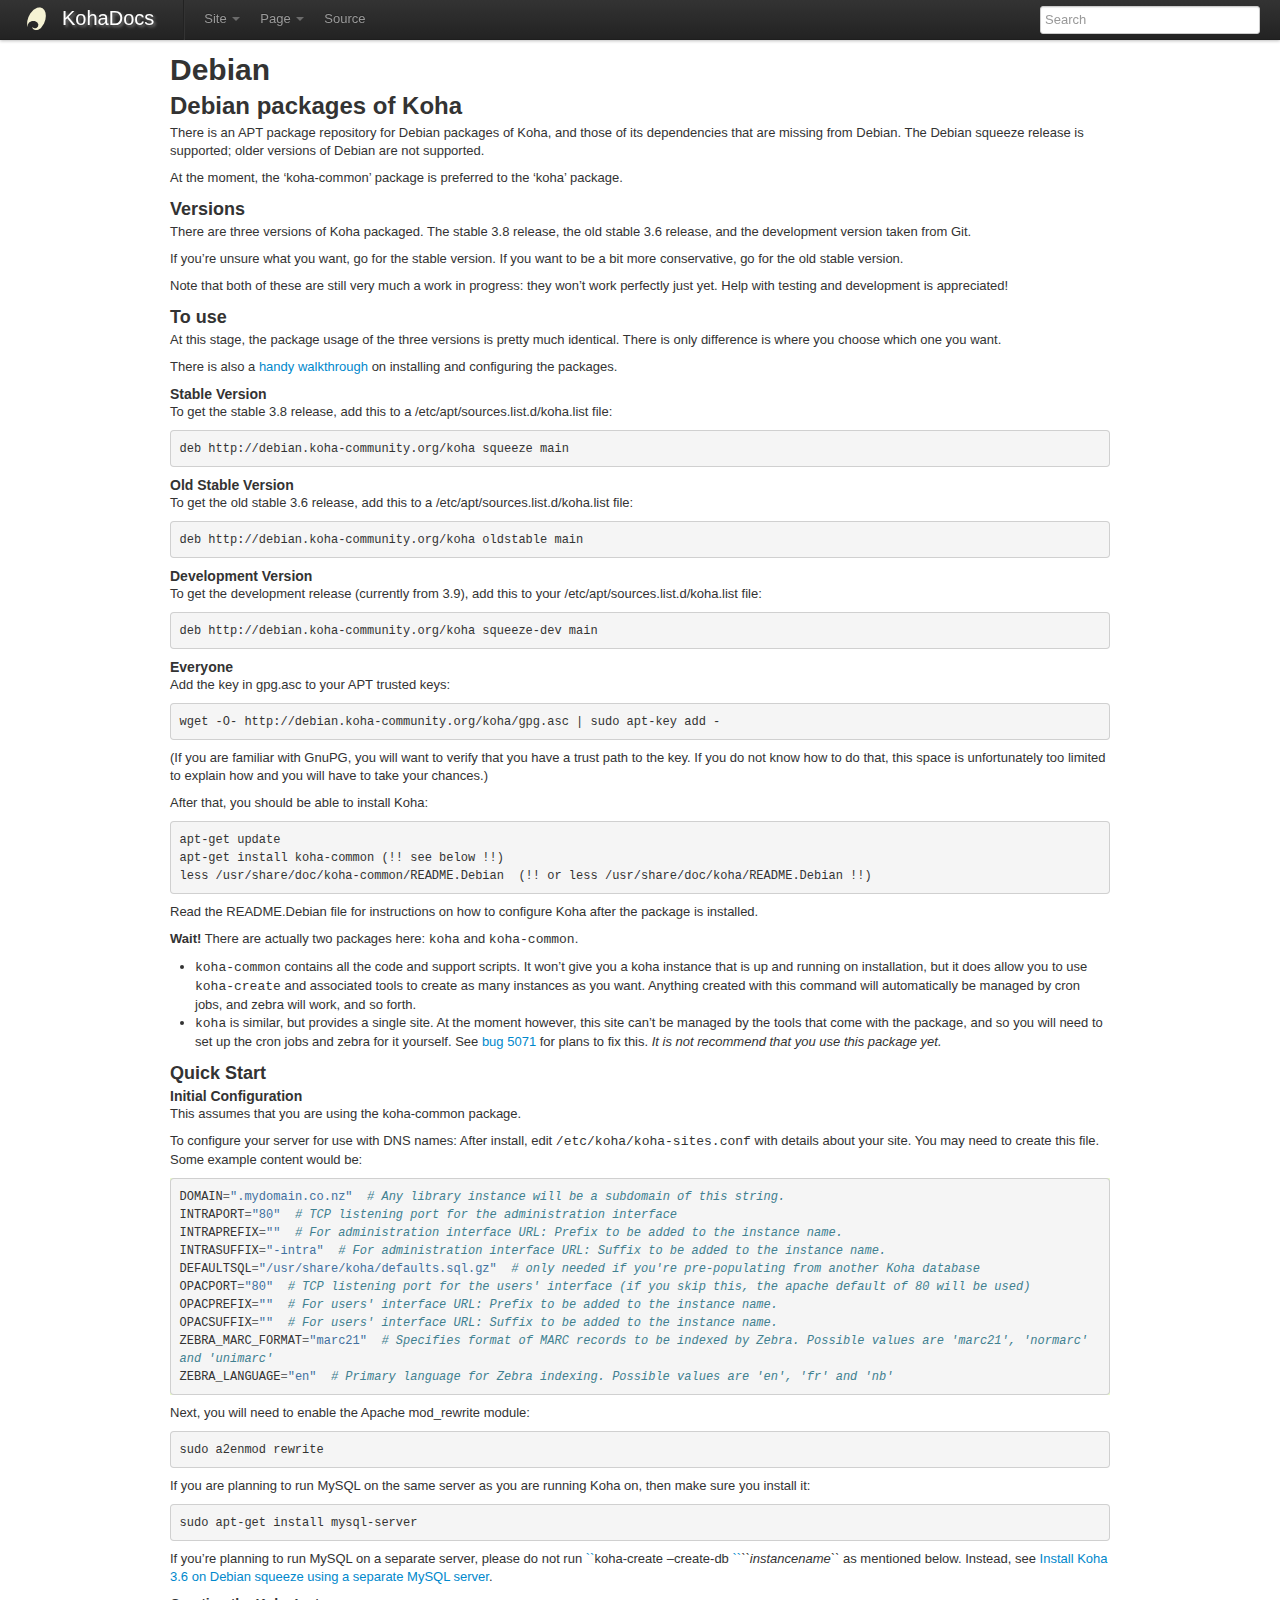
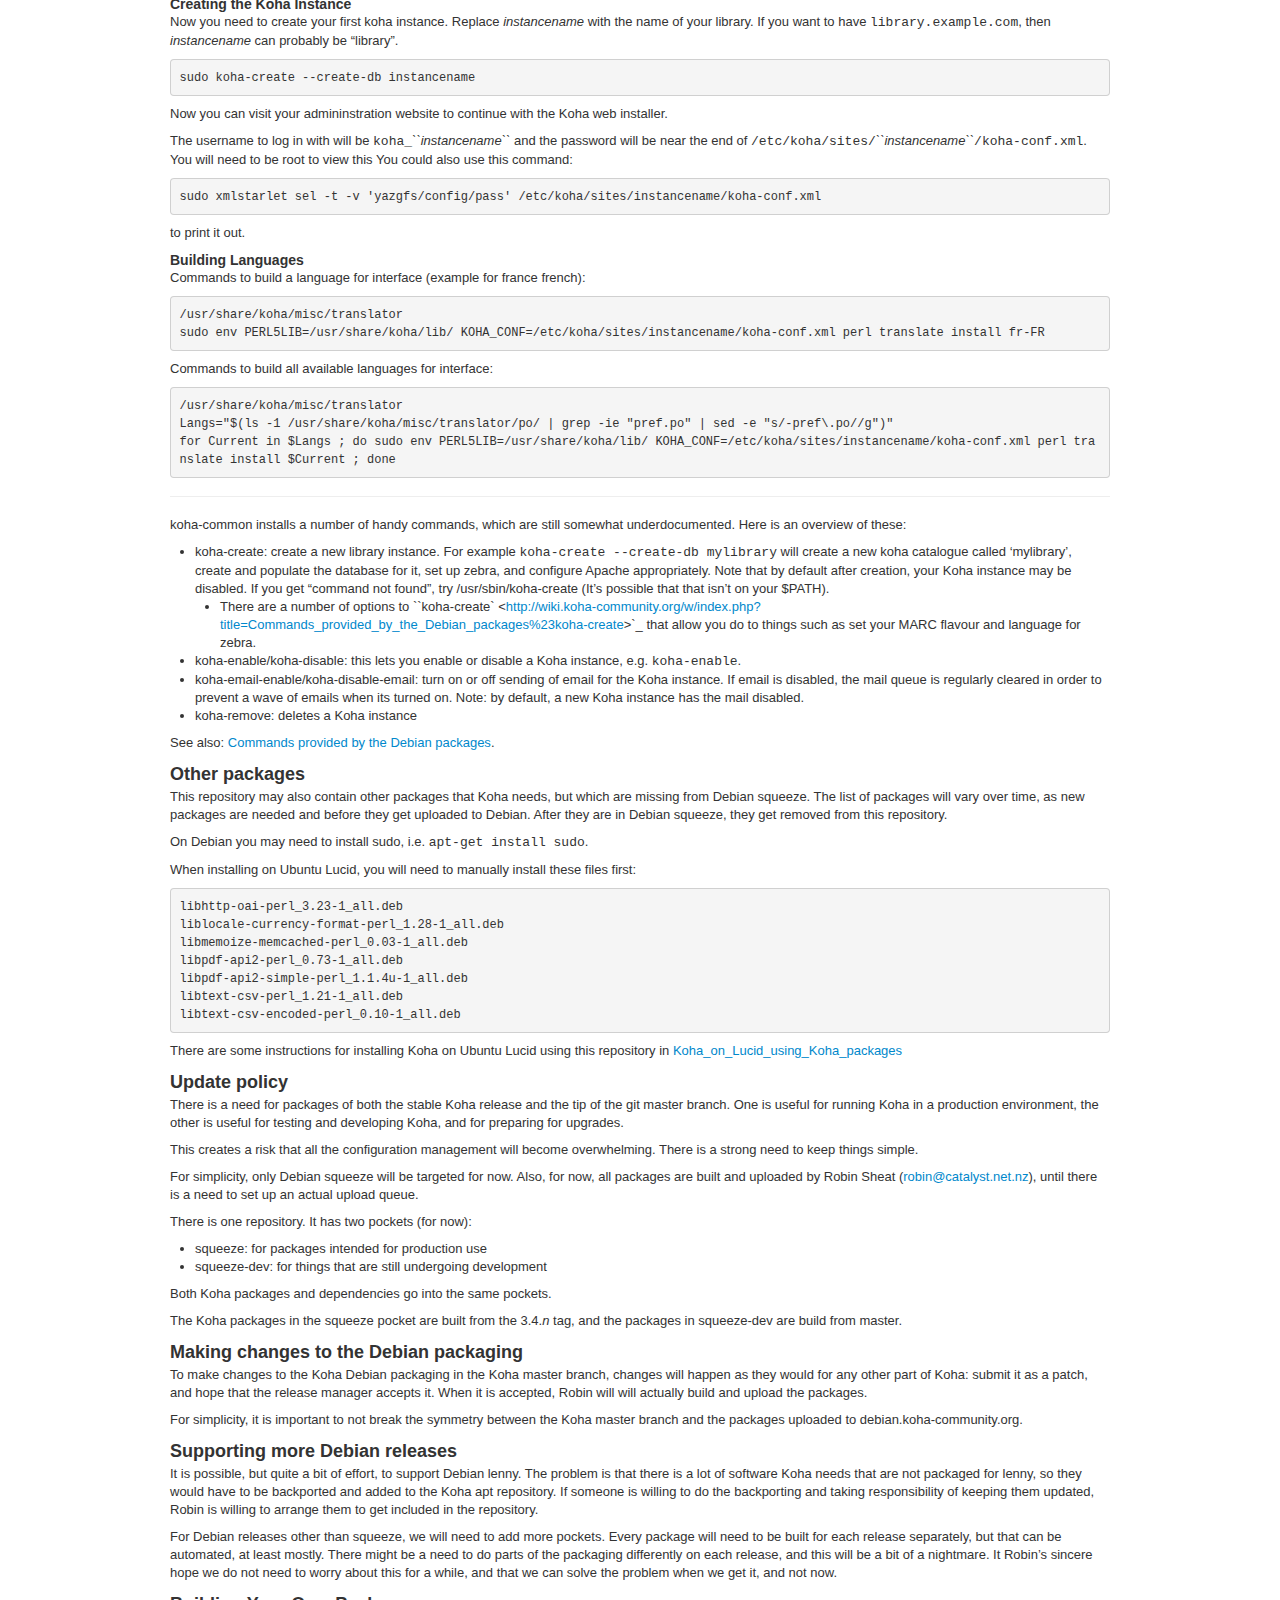
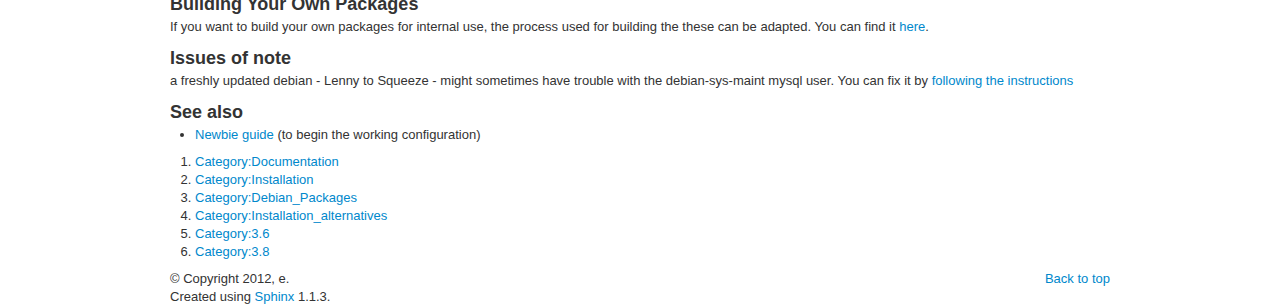
<file: d.html>
<!DOCTYPE html PUBLIC "-//W3C//DTD XHTML 1.0 Transitional//EN"
  "http://www.w3.org/TR/xhtml1/DTD/xhtml1-transitional.dtd">


<html xmlns="http://www.w3.org/1999/xhtml">
  <head>
    <meta http-equiv="Content-Type" content="text/html; charset=utf-8" />
    
    <title>Debian &mdash; KohaDocs 1 documentation</title>
    
    <link rel="stylesheet" href="_static/basic.css" type="text/css" />
    <link rel="stylesheet" href="_static/pygments.css" type="text/css" />
    <link rel="stylesheet" href="_static/bootstrap.css" type="text/css" />
    <link rel="stylesheet" href="_static/bootstrap-sphinx.css" type="text/css" />
    
    <script type="text/javascript">
      var DOCUMENTATION_OPTIONS = {
        URL_ROOT:    '',
        VERSION:     '1',
        COLLAPSE_INDEX: false,
        FILE_SUFFIX: '.html',
        HAS_SOURCE:  true
      };
    </script>
    <script type="text/javascript" src="_static/jquery.js"></script>
    <script type="text/javascript" src="_static/underscore.js"></script>
    <script type="text/javascript" src="_static/doctools.js"></script>
    <script type="text/javascript" src="_static/bootstrap.js"></script>
    <link rel="top" title="KohaDocs 1 documentation" href="index.html" />
<script type="text/javascript">
(function () {
  /**
   * Patch TOC list.
   *
   * Will mutate the underlying span to have a correct ul for nav.
   *
   * @param $span: Span containing nested UL's to mutate.
   * @param minLevel: Starting level for nested lists. (1: global, 2: local).
   */
  var patchToc = function ($ul, minLevel) {
    var findA;

    // Find all a "internal" tags, traversing recursively.
    findA = function ($elem, level) {
      var level = level || 0,
        $items = $elem.find("> li > a.internal, > ul, > li > ul");

      // Iterate everything in order.
      $items.each(function (index, item) {
        var $item = $(item),
          tag = item.tagName.toLowerCase(),
          pad = 15 + ((level - minLevel) * 10);

        if (tag === 'a' && level >= minLevel) {
          // Add to existing padding.
          $item.css('padding-left', pad + "px");
          console.log(level, $item, 'padding-left', pad + "px");
        } else if (tag === 'ul') {
          // Recurse.
          findA($item, level + 1);
        }
      });
    };

    console.log("HERE");
    findA($ul);
  };

  $(document).ready(function () {
    // Add styling, structure to TOC's.
    $(".dropdown-menu").each(function () {
      $(this).find("ul").each(function (index, item){
        var $item = $(item);
        $item.addClass('unstyled');
      });
      $(this).find("li").each(function () {
        $(this).parent().append(this);
      });
    });

    // Patch in level.
    patchToc($("ul.globaltoc"), 2);
    patchToc($("ul.localtoc"), 2);

    // Enable dropdown.
    $('.dropdown-toggle').dropdown();
  });
}());
</script>

  </head>
  <body>
  <div id="navbar" class="navbar navbar-fixed-top">
    <div class="navbar-inner">
      <div class="container-fluid">
        <a class="brand" href="index.html">KohaDocs</a>
        <span class="navbar-text pull-left"><b></b></span>
          <ul class="nav">
            <li class="divider-vertical"></li>
            
              <li class="dropdown">
  <a href="index.html" class="dropdown-toggle" data-toggle="dropdown">Site <b class="caret"></b></a>
  <ul class="dropdown-menu globaltoc"><ul class="simple">
</ul>
</ul>
</li>
              <li class="dropdown">
  <a href="#" class="dropdown-toggle" data-toggle="dropdown">Page <b class="caret"></b></a>
  <ul class="dropdown-menu localtoc"><ul>
<li><a class="reference internal" href="#">Debian</a><ul>
<li><a class="reference internal" href="#debian-packages-of-koha">Debian packages of Koha</a><ul>
<li><a class="reference internal" href="#versions">Versions</a></li>
<li><a class="reference internal" href="#to-use">To use</a><ul>
<li><a class="reference internal" href="#stable-version">Stable Version</a></li>
<li><a class="reference internal" href="#old-stable-version">Old Stable Version</a></li>
<li><a class="reference internal" href="#development-version">Development Version</a></li>
<li><a class="reference internal" href="#everyone">Everyone</a></li>
</ul>
</li>
<li><a class="reference internal" href="#quick-start">Quick Start</a><ul>
<li><a class="reference internal" href="#initial-configuration">Initial Configuration</a></li>
<li><a class="reference internal" href="#creating-the-koha-instance">Creating the Koha Instance</a></li>
<li><a class="reference internal" href="#building-languages">Building Languages</a></li>
</ul>
</li>
<li><a class="reference internal" href="#other-packages">Other packages</a></li>
<li><a class="reference internal" href="#update-policy">Update policy</a></li>
<li><a class="reference internal" href="#making-changes-to-the-debian-packaging">Making changes to the Debian packaging</a></li>
<li><a class="reference internal" href="#supporting-more-debian-releases">Supporting more Debian releases</a></li>
<li><a class="reference internal" href="#building-your-own-packages">Building Your Own Packages</a></li>
<li><a class="reference internal" href="#issues-of-note">Issues of note</a></li>
<li><a class="reference internal" href="#see-also">See also</a></li>
</ul>
</li>
</ul>
</li>
</ul>
</ul>
  <!--<span class="localtoc"><ul>
<li><a class="reference internal" href="#">Debian</a><ul>
<li><a class="reference internal" href="#debian-packages-of-koha">Debian packages of Koha</a><ul>
<li><a class="reference internal" href="#versions">Versions</a></li>
<li><a class="reference internal" href="#to-use">To use</a><ul>
<li><a class="reference internal" href="#stable-version">Stable Version</a></li>
<li><a class="reference internal" href="#old-stable-version">Old Stable Version</a></li>
<li><a class="reference internal" href="#development-version">Development Version</a></li>
<li><a class="reference internal" href="#everyone">Everyone</a></li>
</ul>
</li>
<li><a class="reference internal" href="#quick-start">Quick Start</a><ul>
<li><a class="reference internal" href="#initial-configuration">Initial Configuration</a></li>
<li><a class="reference internal" href="#creating-the-koha-instance">Creating the Koha Instance</a></li>
<li><a class="reference internal" href="#building-languages">Building Languages</a></li>
</ul>
</li>
<li><a class="reference internal" href="#other-packages">Other packages</a></li>
<li><a class="reference internal" href="#update-policy">Update policy</a></li>
<li><a class="reference internal" href="#making-changes-to-the-debian-packaging">Making changes to the Debian packaging</a></li>
<li><a class="reference internal" href="#supporting-more-debian-releases">Supporting more Debian releases</a></li>
<li><a class="reference internal" href="#building-your-own-packages">Building Your Own Packages</a></li>
<li><a class="reference internal" href="#issues-of-note">Issues of note</a></li>
<li><a class="reference internal" href="#see-also">See also</a></li>
</ul>
</li>
</ul>
</li>
</ul>
</span>-->
</li>
            
            
              
            
            
              
  <li><a href="_sources/d.txt"
         rel="nofollow">Source</a></li>
            
          </ul>
          
            
<form class="navbar-search pull-right" style="margin-bottom:-3px;" action="search.html" method="get">
  <input type="text" name="q" placeholder="Search" />
  <input type="hidden" name="check_keywords" value="yes" />
  <input type="hidden" name="area" value="default" />
</form>
          
          </ul>
        </div>
      </div>
    </div>
  </div>

<div class="container">
   
  <div class="section" id="debian">
<h1>Debian<a class="headerlink" href="#debian" title="Permalink to this headline">¶</a></h1>
<div class="section" id="debian-packages-of-koha">
<h2>Debian packages of Koha<a class="headerlink" href="#debian-packages-of-koha" title="Permalink to this headline">¶</a></h2>
<p>There is an APT package repository for Debian packages of Koha, and
those of its dependencies that are missing from Debian. The Debian
squeeze release is supported; older versions of Debian are not
supported.</p>
<p>At the moment, the &#8216;koha-common&#8217; package is preferred to the &#8216;koha&#8217;
package.</p>
<div class="section" id="versions">
<h3>Versions<a class="headerlink" href="#versions" title="Permalink to this headline">¶</a></h3>
<p>There are three versions of Koha packaged. The stable 3.8 release, the
old stable 3.6 release, and the development version taken from Git.</p>
<p>If you&#8217;re unsure what you want, go for the stable version. If you want
to be a bit more conservative, go for the old stable version.</p>
<p>Note that both of these are still very much a work in progress: they
won&#8217;t work perfectly just yet. Help with testing and development is
appreciated!</p>
</div>
<div class="section" id="to-use">
<h3>To use<a class="headerlink" href="#to-use" title="Permalink to this headline">¶</a></h3>
<p>At this stage, the package usage of the three versions is pretty much
identical. There is only difference is where you choose which one you
want.</p>
<p>There is also a <a class="reference external" href="http://wiki.koha-community.org/w/index.php?title=Setting_Up_Koha_in_Virtual_Environment_%2B_Using_That_as_a_Development_Environment%23Step:_Install_Koha">handy
walkthrough</a>
on installing and configuring the packages.</p>
<div class="section" id="stable-version">
<h4>Stable Version<a class="headerlink" href="#stable-version" title="Permalink to this headline">¶</a></h4>
<p>To get the stable 3.8 release, add this to a
/etc/apt/sources.list.d/koha.list file:</p>
<div class="highlight-python"><pre>deb http://debian.koha-community.org/koha squeeze main</pre>
</div>
</div>
<div class="section" id="old-stable-version">
<h4>Old Stable Version<a class="headerlink" href="#old-stable-version" title="Permalink to this headline">¶</a></h4>
<p>To get the old stable 3.6 release, add this to a
/etc/apt/sources.list.d/koha.list file:</p>
<div class="highlight-python"><pre>deb http://debian.koha-community.org/koha oldstable main</pre>
</div>
</div>
<div class="section" id="development-version">
<h4>Development Version<a class="headerlink" href="#development-version" title="Permalink to this headline">¶</a></h4>
<p>To get the development release (currently from 3.9), add this to your
/etc/apt/sources.list.d/koha.list file:</p>
<div class="highlight-python"><pre>deb http://debian.koha-community.org/koha squeeze-dev main</pre>
</div>
</div>
<div class="section" id="everyone">
<h4>Everyone<a class="headerlink" href="#everyone" title="Permalink to this headline">¶</a></h4>
<p>Add the key in gpg.asc to your APT trusted keys:</p>
<div class="highlight-python"><pre>wget -O- http://debian.koha-community.org/koha/gpg.asc | sudo apt-key add -</pre>
</div>
<p>(If you are familiar with GnuPG, you will want to verify that you have a
trust path to the key. If you do not know how to do that, this space is
unfortunately too limited to explain how and you will have to take your
chances.)</p>
<p>After that, you should be able to install Koha:</p>
<div class="highlight-python"><pre>apt-get update
apt-get install koha-common (!! see below !!)
less /usr/share/doc/koha-common/README.Debian  (!! or less /usr/share/doc/koha/README.Debian !!)</pre>
</div>
<p>Read the README.Debian file for instructions on how to configure Koha
after the package is installed.</p>
<p><strong>Wait!</strong> There are actually two packages here: <tt class="docutils literal"><span class="pre">koha</span></tt> and
<tt class="docutils literal"><span class="pre">koha-common</span></tt>.</p>
<ul class="simple">
<li><tt class="docutils literal"><span class="pre">koha-common</span></tt> contains all the code and support scripts. It won&#8217;t
give you a koha instance that is up and running on installation, but
it does allow you to use <tt class="docutils literal"><span class="pre">koha-create</span></tt> and associated tools to
create as many instances as you want. Anything created with this
command will automatically be managed by cron jobs, and zebra will
work, and so forth.</li>
<li><tt class="docutils literal"><span class="pre">koha</span></tt> is similar, but provides a single site. At the moment
however, this site can&#8217;t be managed by the tools that come with the
package, and so you will need to set up the cron jobs and zebra for
it yourself. See <a class="reference external" href="http://bugs.koha-community.org/bugzilla3/show_bug.cgi?id=5071">bug
5071</a>
for plans to fix this. <em>It is not recommend that you use this package
yet.</em></li>
</ul>
</div>
</div>
<div class="section" id="quick-start">
<h3>Quick Start<a class="headerlink" href="#quick-start" title="Permalink to this headline">¶</a></h3>
<div class="section" id="initial-configuration">
<h4>Initial Configuration<a class="headerlink" href="#initial-configuration" title="Permalink to this headline">¶</a></h4>
<p>This assumes that you are using the koha-common package.</p>
<p>To configure your server for use with DNS names: After install, edit
<tt class="docutils literal"><span class="pre">/etc/koha/koha-sites.conf</span></tt> with details about your site. You may need
to create this file. Some example content would be:</p>
<div class="highlight-python"><div class="highlight"><pre><span class="n">DOMAIN</span><span class="o">=</span><span class="s">&quot;.mydomain.co.nz&quot;</span>  <span class="c"># Any library instance will be a subdomain of this string.</span>
<span class="n">INTRAPORT</span><span class="o">=</span><span class="s">&quot;80&quot;</span>  <span class="c"># TCP listening port for the administration interface</span>
<span class="n">INTRAPREFIX</span><span class="o">=</span><span class="s">&quot;&quot;</span>  <span class="c"># For administration interface URL: Prefix to be added to the instance name.</span>
<span class="n">INTRASUFFIX</span><span class="o">=</span><span class="s">&quot;-intra&quot;</span>  <span class="c"># For administration interface URL: Suffix to be added to the instance name.</span>
<span class="n">DEFAULTSQL</span><span class="o">=</span><span class="s">&quot;/usr/share/koha/defaults.sql.gz&quot;</span>  <span class="c"># only needed if you&#39;re pre-populating from another Koha database</span>
<span class="n">OPACPORT</span><span class="o">=</span><span class="s">&quot;80&quot;</span>  <span class="c"># TCP listening port for the users&#39; interface (if you skip this, the apache default of 80 will be used)</span>
<span class="n">OPACPREFIX</span><span class="o">=</span><span class="s">&quot;&quot;</span>  <span class="c"># For users&#39; interface URL: Prefix to be added to the instance name.</span>
<span class="n">OPACSUFFIX</span><span class="o">=</span><span class="s">&quot;&quot;</span>  <span class="c"># For users&#39; interface URL: Suffix to be added to the instance name.</span>
<span class="n">ZEBRA_MARC_FORMAT</span><span class="o">=</span><span class="s">&quot;marc21&quot;</span>  <span class="c"># Specifies format of MARC records to be indexed by Zebra. Possible values are &#39;marc21&#39;, &#39;normarc&#39; and &#39;unimarc&#39;</span>
<span class="n">ZEBRA_LANGUAGE</span><span class="o">=</span><span class="s">&quot;en&quot;</span>  <span class="c"># Primary language for Zebra indexing. Possible values are &#39;en&#39;, &#39;fr&#39; and &#39;nb&#39;</span>
</pre></div>
</div>
<p>Next, you will need to enable the Apache mod_rewrite module:</p>
<div class="highlight-python"><pre>sudo a2enmod rewrite</pre>
</div>
<p>If you are planning to run MySQL on the same server as you are running
Koha on, then make sure you install it:</p>
<div class="highlight-python"><pre>sudo apt-get install mysql-server</pre>
</div>
<p>If you&#8217;re planning to run MySQL on a separate server, please do not run
<a href="#id1"><span class="problematic" id="id2">``</span></a>koha-create &#8211;create-db <a href="#id3"><span class="problematic" id="id4">``</span></a><em>``instancename``</em> as mentioned below.
Instead, see <a class="reference external" href="http://wiki.koha-community.org/w/index.php?title=Install_Koha_3.6_on_Debian_squeeze_using_a_separate_MySQL_server">Install Koha 3.6 on Debian squeeze using a separate MySQL
server</a>.</p>
</div>
<div class="section" id="creating-the-koha-instance">
<h4>Creating the Koha Instance<a class="headerlink" href="#creating-the-koha-instance" title="Permalink to this headline">¶</a></h4>
<p>Now you need to create your first koha instance. Replace <em>instancename</em>
with the name of your library. If you want to have
<tt class="docutils literal"><span class="pre">library.example.com</span></tt>, then <em>instancename</em> can probably be &#8220;library&#8221;.</p>
<div class="highlight-python"><pre>sudo koha-create --create-db instancename</pre>
</div>
<p>Now you can visit your admininstration website to continue with the Koha
web installer.</p>
<p>The username to log in with will be <tt class="docutils literal"><span class="pre">koha_</span></tt><em>``instancename``</em> and
the password will be near the end of
<tt class="docutils literal"><span class="pre">/etc/koha/sites/</span></tt><em>``instancename``</em><tt class="docutils literal"><span class="pre">/koha-conf.xml</span></tt>. You will
need to be root to view this You could also use this command:</p>
<div class="highlight-python"><pre>sudo xmlstarlet sel -t -v 'yazgfs/config/pass' /etc/koha/sites/instancename/koha-conf.xml</pre>
</div>
<p>to print it out.</p>
</div>
<div class="section" id="building-languages">
<h4>Building Languages<a class="headerlink" href="#building-languages" title="Permalink to this headline">¶</a></h4>
<p>Commands to build a language for interface (example for france french):</p>
<div class="highlight-python"><pre>/usr/share/koha/misc/translator
sudo env PERL5LIB=/usr/share/koha/lib/ KOHA_CONF=/etc/koha/sites/instancename/koha-conf.xml perl translate install fr-FR</pre>
</div>
<p>Commands to build all available languages for interface:</p>
<div class="highlight-python"><pre>/usr/share/koha/misc/translator
Langs="$(ls -1 /usr/share/koha/misc/translator/po/ | grep -ie "pref.po" | sed -e "s/-pref\.po//g")"
for Current in $Langs ; do sudo env PERL5LIB=/usr/share/koha/lib/ KOHA_CONF=/etc/koha/sites/instancename/koha-conf.xml perl translate install $Current ; done</pre>
</div>
<hr class="docutils" />
<p>koha-common installs a number of handy commands, which are still
somewhat underdocumented. Here is an overview of these:</p>
<ul class="simple">
<li>koha-create: create a new library instance. For example
<tt class="docutils literal"><span class="pre">koha-create</span> <span class="pre">--create-db</span> <span class="pre">mylibrary</span></tt> will create a new koha
catalogue called &#8216;mylibrary&#8217;, create and populate the database for
it, set up zebra, and configure Apache appropriately. Note that by
default after creation, your Koha instance may be disabled. If you
get &#8220;command not found&#8221;, try /usr/sbin/koha-create (It&#8217;s possible
that that isn&#8217;t on your $PATH).<ul>
<li>There are a number of <cite>options to
``koha-create`</cite> &lt;<a class="reference external" href="http://wiki.koha-community.org/w/index.php?title=Commands_provided_by_the_Debian_packages%23koha-create">http://wiki.koha-community.org/w/index.php?title=Commands_provided_by_the_Debian_packages%23koha-create</a>&gt;`_
that allow you do to things such as set your MARC flavour and
language for zebra.</li>
</ul>
</li>
<li>koha-enable/koha-disable: this lets you enable or disable a Koha
instance, e.g. <tt class="docutils literal"><span class="pre">koha-enable</span></tt>.</li>
<li>koha-email-enable/koha-disable-email: turn on or off sending of email
for the Koha instance. If email is disabled, the mail queue is
regularly cleared in order to prevent a wave of emails when its
turned on. Note: by default, a new Koha instance has the mail
disabled.</li>
<li>koha-remove: deletes a Koha instance</li>
</ul>
<p>See also: <a class="reference external" href="http://wiki.koha-community.org/w/index.php?title=Commands_provided_by_the_Debian_packages">Commands provided by the Debian
packages</a>.</p>
</div>
</div>
<div class="section" id="other-packages">
<h3>Other packages<a class="headerlink" href="#other-packages" title="Permalink to this headline">¶</a></h3>
<p>This repository may also contain other packages that Koha needs, but
which are missing from Debian squeeze. The list of packages will vary
over time, as new packages are needed and before they get uploaded to
Debian. After they are in Debian squeeze, they get removed from this
repository.</p>
<p>On Debian you may need to install sudo, i.e. <tt class="docutils literal"><span class="pre">apt-get</span> <span class="pre">install</span> <span class="pre">sudo</span></tt>.</p>
<p>When installing on Ubuntu Lucid, you will need to manually install these
files first:</p>
<div class="highlight-python"><pre>libhttp-oai-perl_3.23-1_all.deb
liblocale-currency-format-perl_1.28-1_all.deb
libmemoize-memcached-perl_0.03-1_all.deb
libpdf-api2-perl_0.73-1_all.deb
libpdf-api2-simple-perl_1.1.4u-1_all.deb
libtext-csv-perl_1.21-1_all.deb
libtext-csv-encoded-perl_0.10-1_all.deb</pre>
</div>
<p>There are some instructions for installing Koha on Ubuntu Lucid using
this repository in
<a class="reference external" href="http://wiki.koha-community.org/w/index.php?title=Koha_on_Lucid_using_Koha_packages">Koha_on_Lucid_using_Koha_packages</a></p>
</div>
<div class="section" id="update-policy">
<h3>Update policy<a class="headerlink" href="#update-policy" title="Permalink to this headline">¶</a></h3>
<p>There is a need for packages of both the stable Koha release and the tip
of the git master branch. One is useful for running Koha in a production
environment, the other is useful for testing and developing Koha, and
for preparing for upgrades.</p>
<p>This creates a risk that all the configuration management will become
overwhelming. There is a strong need to keep things simple.</p>
<p>For simplicity, only Debian squeeze will be targeted for now. Also, for
now, all packages are built and uploaded by Robin Sheat
(<a class="reference external" href="mailto:robin&#37;&#52;&#48;catalyst&#46;net&#46;nz">robin<span>&#64;</span>catalyst<span>&#46;</span>net<span>&#46;</span>nz</a>), until there is a need to set up an actual
upload queue.</p>
<p>There is one repository. It has two pockets (for now):</p>
<ul class="simple">
<li>squeeze: for packages intended for production use</li>
<li>squeeze-dev: for things that are still undergoing development</li>
</ul>
<p>Both Koha packages and dependencies go into the same pockets.</p>
<p>The Koha packages in the squeeze pocket are built from the 3.4.<em>n</em>
tag, and the packages in squeeze-dev are build from master.</p>
</div>
<div class="section" id="making-changes-to-the-debian-packaging">
<h3>Making changes to the Debian packaging<a class="headerlink" href="#making-changes-to-the-debian-packaging" title="Permalink to this headline">¶</a></h3>
<p>To make changes to the Koha Debian packaging in the Koha master branch,
changes will happen as they would for any other part of Koha: submit it
as a patch, and hope that the release manager accepts it. When it is
accepted, Robin will will actually build and upload the packages.</p>
<p>For simplicity, it is important to not break the symmetry between the
Koha master branch and the packages uploaded to
debian.koha-community.org.</p>
</div>
<div class="section" id="supporting-more-debian-releases">
<h3>Supporting more Debian releases<a class="headerlink" href="#supporting-more-debian-releases" title="Permalink to this headline">¶</a></h3>
<p>It is possible, but quite a bit of effort, to support Debian lenny. The
problem is that there is a lot of software Koha needs that are not
packaged for lenny, so they would have to be backported and added to the
Koha apt repository. If someone is willing to do the backporting and
taking responsibility of keeping them updated, Robin is willing to
arrange them to get included in the repository.</p>
<p>For Debian releases other than squeeze, we will need to add more
pockets. Every package will need to be built for each release
separately, but that can be automated, at least mostly. There might be a
need to do parts of the packaging differently on each release, and this
will be a bit of a nightmare. It Robin&#8217;s sincere hope we do not need to
worry about this for a while, and that we can solve the problem when we
get it, and not now.</p>
</div>
<div class="section" id="building-your-own-packages">
<h3>Building Your Own Packages<a class="headerlink" href="#building-your-own-packages" title="Permalink to this headline">¶</a></h3>
<p>If you want to build your own packages for internal use, the process
used for building the these can be adapted. You can find it
<a class="reference external" href="http://wiki.koha-community.org/w/index.php?title=Building_Debian_Packages">here</a>.</p>
</div>
<div class="section" id="issues-of-note">
<h3>Issues of note<a class="headerlink" href="#issues-of-note" title="Permalink to this headline">¶</a></h3>
<p>a freshly updated debian - Lenny to Squeeze - might sometimes have
trouble with the debian-sys-maint mysql user. You can fix it by
<a class="reference external" href="http://mirzmaster.wordpress.com/2009/01/16/mysql-access-denied-for-user-debian-sys-maintlocalhost/">following the
instructions</a></p>
</div>
<div class="section" id="see-also">
<h3>See also<a class="headerlink" href="#see-also" title="Permalink to this headline">¶</a></h3>
<ul class="simple">
<li><a class="reference external" href="http://wiki.koha-community.org/w/index.php?title=Newbie_guide">Newbie
guide</a>
(to begin the working configuration)</li>
</ul>
<ol class="arabic simple">
<li><a class="reference external" href="Category:Documentation">Category:Documentation</a></li>
<li><a class="reference external" href="Category:Installation">Category:Installation</a></li>
<li><a class="reference external" href="Category:Debian_Packages">Category:Debian_Packages</a></li>
<li><a class="reference external" href="Category:Installation_alternatives">Category:Installation_alternatives</a></li>
<li><a class="reference external" href="Category:3.6">Category:3.6</a></li>
<li><a class="reference external" href="Category:3.8">Category:3.8</a></li>
</ol>
</div>
</div>
</div>


</div>
<footer class="footer">
  <div class="container">
    <p class="pull-right"><a href="#">Back to top</a></p>
    <p>
        &copy; Copyright 2012, e.<br/>
      Created using <a href="http://sphinx.pocoo.org/">Sphinx</a> 1.1.3.<br/>
    </p>
  </div>
</footer>
  </body>
</html>
</file>
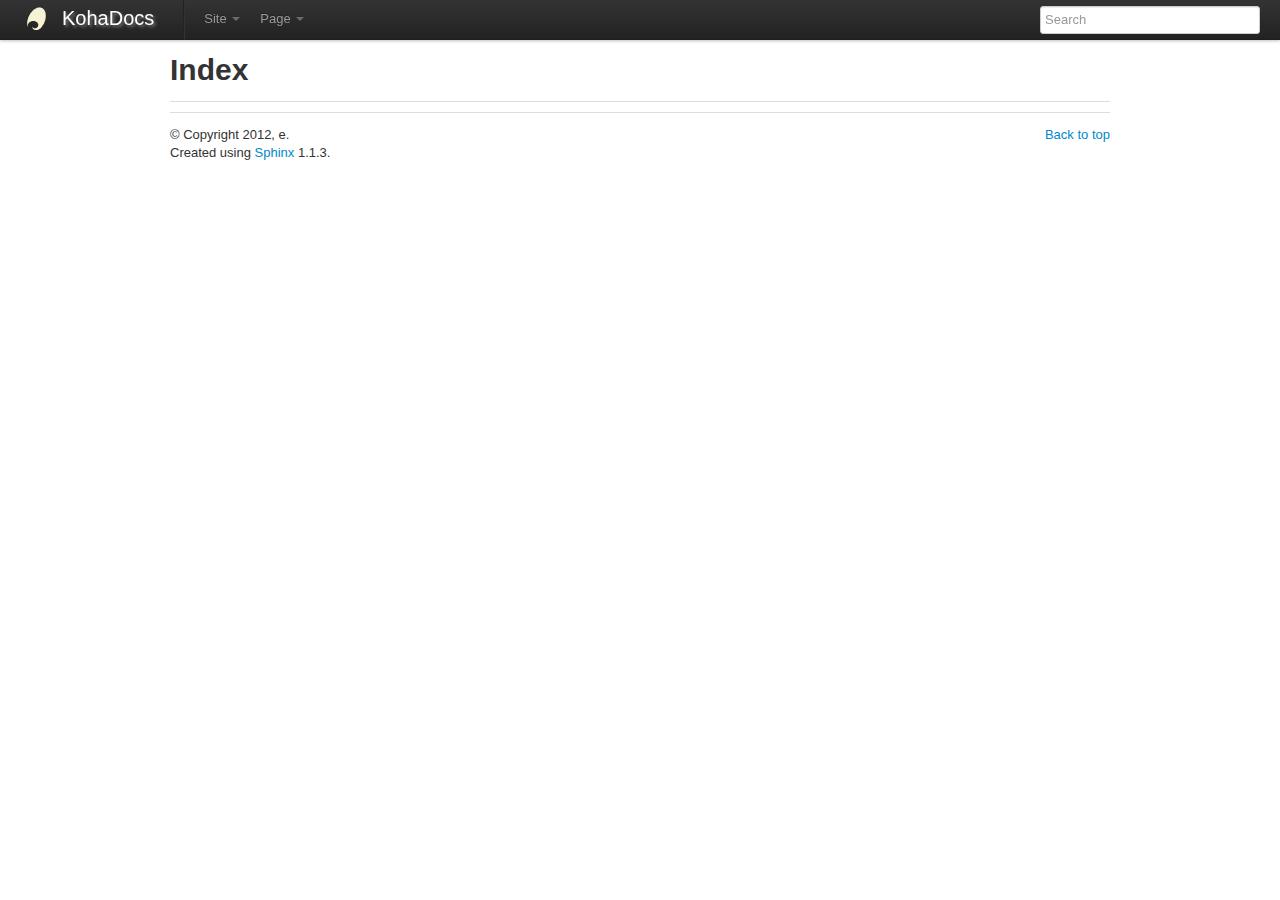
<file: genindex.html>
<!DOCTYPE html PUBLIC "-//W3C//DTD XHTML 1.0 Transitional//EN"
  "http://www.w3.org/TR/xhtml1/DTD/xhtml1-transitional.dtd">


<html xmlns="http://www.w3.org/1999/xhtml">
  <head>
    <meta http-equiv="Content-Type" content="text/html; charset=utf-8" />
    
    <title>Index &mdash; KohaDocs 1 documentation</title>
    
    <link rel="stylesheet" href="_static/basic.css" type="text/css" />
    <link rel="stylesheet" href="_static/pygments.css" type="text/css" />
    <link rel="stylesheet" href="_static/bootstrap.css" type="text/css" />
    <link rel="stylesheet" href="_static/bootstrap-sphinx.css" type="text/css" />
    
    <script type="text/javascript">
      var DOCUMENTATION_OPTIONS = {
        URL_ROOT:    '',
        VERSION:     '1',
        COLLAPSE_INDEX: false,
        FILE_SUFFIX: '.html',
        HAS_SOURCE:  true
      };
    </script>
    <script type="text/javascript" src="_static/jquery.js"></script>
    <script type="text/javascript" src="_static/underscore.js"></script>
    <script type="text/javascript" src="_static/doctools.js"></script>
    <script type="text/javascript" src="_static/bootstrap.js"></script>
    <link rel="top" title="KohaDocs 1 documentation" href="index.html" />
<script type="text/javascript">
(function () {
  /**
   * Patch TOC list.
   *
   * Will mutate the underlying span to have a correct ul for nav.
   *
   * @param $span: Span containing nested UL's to mutate.
   * @param minLevel: Starting level for nested lists. (1: global, 2: local).
   */
  var patchToc = function ($ul, minLevel) {
    var findA;

    // Find all a "internal" tags, traversing recursively.
    findA = function ($elem, level) {
      var level = level || 0,
        $items = $elem.find("> li > a.internal, > ul, > li > ul");

      // Iterate everything in order.
      $items.each(function (index, item) {
        var $item = $(item),
          tag = item.tagName.toLowerCase(),
          pad = 15 + ((level - minLevel) * 10);

        if (tag === 'a' && level >= minLevel) {
          // Add to existing padding.
          $item.css('padding-left', pad + "px");
          console.log(level, $item, 'padding-left', pad + "px");
        } else if (tag === 'ul') {
          // Recurse.
          findA($item, level + 1);
        }
      });
    };

    console.log("HERE");
    findA($ul);
  };

  $(document).ready(function () {
    // Add styling, structure to TOC's.
    $(".dropdown-menu").each(function () {
      $(this).find("ul").each(function (index, item){
        var $item = $(item);
        $item.addClass('unstyled');
      });
      $(this).find("li").each(function () {
        $(this).parent().append(this);
      });
    });

    // Patch in level.
    patchToc($("ul.globaltoc"), 2);
    patchToc($("ul.localtoc"), 2);

    // Enable dropdown.
    $('.dropdown-toggle').dropdown();
  });
}());
</script>

  </head>
  <body>
  <div id="navbar" class="navbar navbar-fixed-top">
    <div class="navbar-inner">
      <div class="container-fluid">
        <a class="brand" href="index.html">KohaDocs</a>
        <span class="navbar-text pull-left"><b></b></span>
          <ul class="nav">
            <li class="divider-vertical"></li>
            
              <li class="dropdown">
  <a href="index.html" class="dropdown-toggle" data-toggle="dropdown">Site <b class="caret"></b></a>
  <ul class="dropdown-menu globaltoc"><ul class="simple">
</ul>
</ul>
</li>
              <li class="dropdown">
  <a href="#" class="dropdown-toggle" data-toggle="dropdown">Page <b class="caret"></b></a>
  <ul class="dropdown-menu localtoc"></ul>
  <!--<span class="localtoc"></span>-->
</li>
            
            

   
              
            

            
              
            
          </ul>
          
            
<form class="navbar-search pull-right" style="margin-bottom:-3px;" action="search.html" method="get">
  <input type="text" name="q" placeholder="Search" />
  <input type="hidden" name="check_keywords" value="yes" />
  <input type="hidden" name="area" value="default" />
</form>
          
          </ul>
        </div>
      </div>
    </div>
  </div>

<div class="container">
   

<h1 id="index">Index</h1>

<div class="genindex-jumpbox">
 
</div>


</div>
<footer class="footer">
  <div class="container">
    <p class="pull-right"><a href="#">Back to top</a></p>
    <p>
        &copy; Copyright 2012, e.<br/>
      Created using <a href="http://sphinx.pocoo.org/">Sphinx</a> 1.1.3.<br/>
    </p>
  </div>
</footer>
  </body>
</html>
</file>
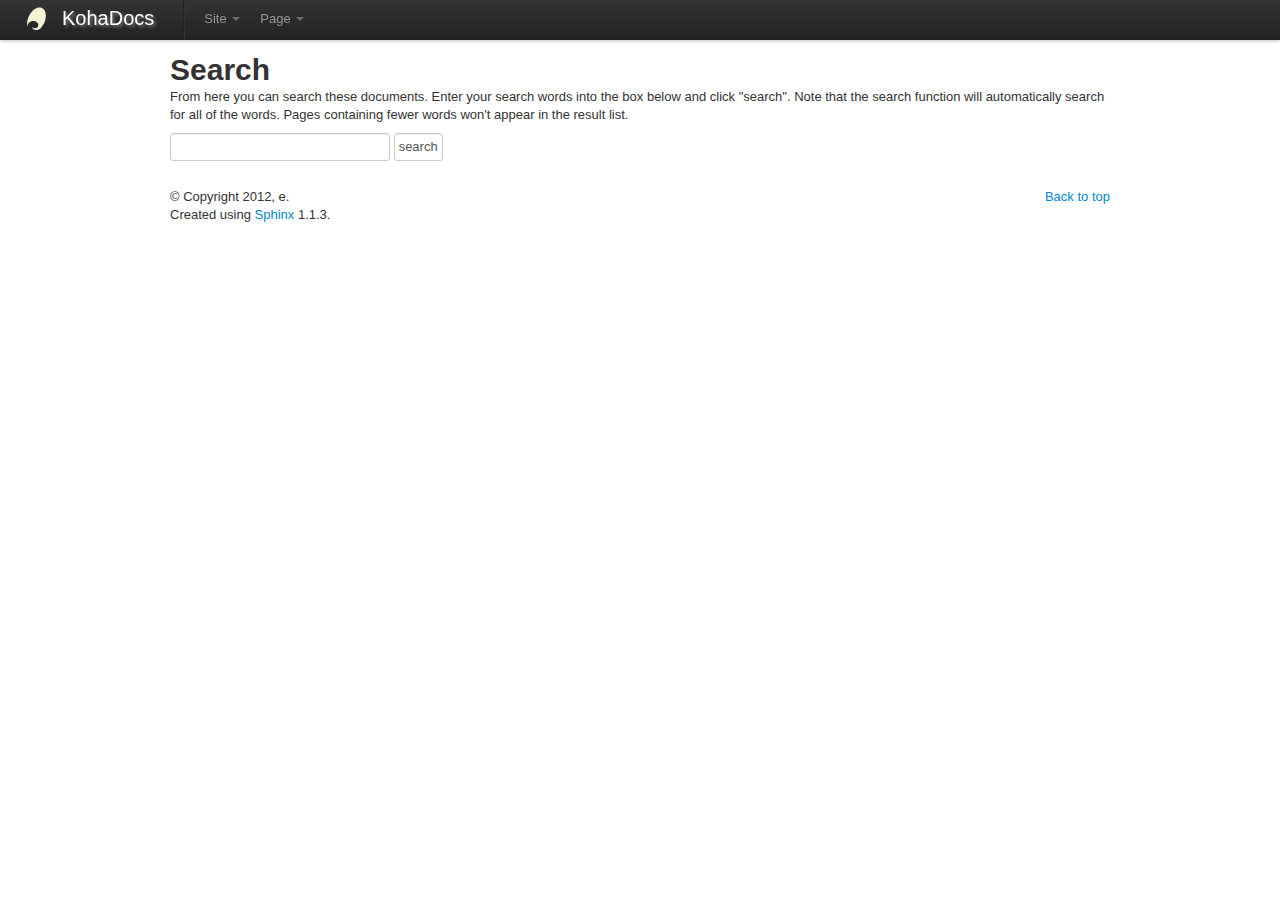
<file: search.html>
<!DOCTYPE html PUBLIC "-//W3C//DTD XHTML 1.0 Transitional//EN"
  "http://www.w3.org/TR/xhtml1/DTD/xhtml1-transitional.dtd">


<html xmlns="http://www.w3.org/1999/xhtml">
  <head>
    <meta http-equiv="Content-Type" content="text/html; charset=utf-8" />
    
    <title>Search &mdash; KohaDocs 1 documentation</title>
    
    <link rel="stylesheet" href="_static/basic.css" type="text/css" />
    <link rel="stylesheet" href="_static/pygments.css" type="text/css" />
    <link rel="stylesheet" href="_static/bootstrap.css" type="text/css" />
    <link rel="stylesheet" href="_static/bootstrap-sphinx.css" type="text/css" />
    
    <script type="text/javascript">
      var DOCUMENTATION_OPTIONS = {
        URL_ROOT:    '',
        VERSION:     '1',
        COLLAPSE_INDEX: false,
        FILE_SUFFIX: '.html',
        HAS_SOURCE:  true
      };
    </script>
    <script type="text/javascript" src="_static/jquery.js"></script>
    <script type="text/javascript" src="_static/underscore.js"></script>
    <script type="text/javascript" src="_static/doctools.js"></script>
    <script type="text/javascript" src="_static/searchtools.js"></script>
    <script type="text/javascript" src="_static/bootstrap.js"></script>
    <link rel="top" title="KohaDocs 1 documentation" href="index.html" />
  <script type="text/javascript">
    jQuery(function() { Search.loadIndex("searchindex.js"); });
  </script>
  
<script type="text/javascript">
(function () {
  /**
   * Patch TOC list.
   *
   * Will mutate the underlying span to have a correct ul for nav.
   *
   * @param $span: Span containing nested UL's to mutate.
   * @param minLevel: Starting level for nested lists. (1: global, 2: local).
   */
  var patchToc = function ($ul, minLevel) {
    var findA;

    // Find all a "internal" tags, traversing recursively.
    findA = function ($elem, level) {
      var level = level || 0,
        $items = $elem.find("> li > a.internal, > ul, > li > ul");

      // Iterate everything in order.
      $items.each(function (index, item) {
        var $item = $(item),
          tag = item.tagName.toLowerCase(),
          pad = 15 + ((level - minLevel) * 10);

        if (tag === 'a' && level >= minLevel) {
          // Add to existing padding.
          $item.css('padding-left', pad + "px");
          console.log(level, $item, 'padding-left', pad + "px");
        } else if (tag === 'ul') {
          // Recurse.
          findA($item, level + 1);
        }
      });
    };

    console.log("HERE");
    findA($ul);
  };

  $(document).ready(function () {
    // Add styling, structure to TOC's.
    $(".dropdown-menu").each(function () {
      $(this).find("ul").each(function (index, item){
        var $item = $(item);
        $item.addClass('unstyled');
      });
      $(this).find("li").each(function () {
        $(this).parent().append(this);
      });
    });

    // Patch in level.
    patchToc($("ul.globaltoc"), 2);
    patchToc($("ul.localtoc"), 2);

    // Enable dropdown.
    $('.dropdown-toggle').dropdown();
  });
}());
</script>


  </head>
  <body>
  <div id="navbar" class="navbar navbar-fixed-top">
    <div class="navbar-inner">
      <div class="container-fluid">
        <a class="brand" href="index.html">KohaDocs</a>
        <span class="navbar-text pull-left"><b></b></span>
          <ul class="nav">
            <li class="divider-vertical"></li>
            
              <li class="dropdown">
  <a href="index.html" class="dropdown-toggle" data-toggle="dropdown">Site <b class="caret"></b></a>
  <ul class="dropdown-menu globaltoc"><ul class="simple">
</ul>
</ul>
</li>
              <li class="dropdown">
  <a href="#" class="dropdown-toggle" data-toggle="dropdown">Page <b class="caret"></b></a>
  <ul class="dropdown-menu localtoc"></ul>
  <!--<span class="localtoc"></span>-->
</li>
            
            
              
            
            
              
            
          </ul>
          
            
          
          </ul>
        </div>
      </div>
    </div>
  </div>

<div class="container">
   
  <h1 id="search-documentation">Search</h1>
  <div id="fallback" class="admonition warning">
  <script type="text/javascript">$('#fallback').hide();</script>
  <p>
    Please activate JavaScript to enable the search
    functionality.
  </p>
  </div>
  <p>
    From here you can search these documents. Enter your search
    words into the box below and click "search". Note that the search
    function will automatically search for all of the words. Pages
    containing fewer words won't appear in the result list.
  </p>
  <form action="" method="get">
    <input type="text" name="q" value="" />
    <input type="submit" value="search" />
    <span id="search-progress" style="padding-left: 10px"></span>
  </form>
  
  <div id="search-results">
  
  </div>

</div>
<footer class="footer">
  <div class="container">
    <p class="pull-right"><a href="#">Back to top</a></p>
    <p>
        &copy; Copyright 2012, e.<br/>
      Created using <a href="http://sphinx.pocoo.org/">Sphinx</a> 1.1.3.<br/>
    </p>
  </div>
</footer>
  </body>
</html>
</file>
<file: _static/basic.css>
/*
 * basic.css
 * ~~~~~~~~~
 *
 * Sphinx stylesheet -- basic theme.
 *
 * :copyright: Copyright 2007-2011 by the Sphinx team, see AUTHORS.
 * :license: BSD, see LICENSE for details.
 *
 */

/* -- main layout ----------------------------------------------------------- */

div.clearer {
    clear: both;
}

/* -- relbar ---------------------------------------------------------------- */

div.related {
    width: 100%;
    font-size: 90%;
}

div.related h3 {
    display: none;
}

div.related ul {
    margin: 0;
    padding: 0 0 0 10px;
    list-style: none;
}

div.related li {
    display: inline;
}

div.related li.right {
    float: right;
    margin-right: 5px;
}

/* -- sidebar --------------------------------------------------------------- */

div.sphinxsidebarwrapper {
    padding: 10px 5px 0 10px;
}

div.sphinxsidebar {
    float: left;
    width: 230px;
    margin-left: -100%;
    font-size: 90%;
}

div.sphinxsidebar ul {
    list-style: none;
}

div.sphinxsidebar ul ul,
div.sphinxsidebar ul.want-points {
    margin-left: 20px;
    list-style: square;
}

div.sphinxsidebar ul ul {
    margin-top: 0;
    margin-bottom: 0;
}

div.sphinxsidebar form {
    margin-top: 10px;
}

div.sphinxsidebar input {
    border: 1px solid #98dbcc;
    font-family: sans-serif;
    font-size: 1em;
}

div.sphinxsidebar #searchbox input[type="text"] {
    width: 170px;
}

div.sphinxsidebar #searchbox input[type="submit"] {
    width: 30px;
}

img {
    border: 0;
}

/* -- search page ----------------------------------------------------------- */

ul.search {
    margin: 10px 0 0 20px;
    padding: 0;
}

ul.search li {
    padding: 5px 0 5px 20px;
    background-image: url(file.png);
    background-repeat: no-repeat;
    background-position: 0 7px;
}

ul.search li a {
    font-weight: bold;
}

ul.search li div.context {
    color: #888;
    margin: 2px 0 0 30px;
    text-align: left;
}

ul.keywordmatches li.goodmatch a {
    font-weight: bold;
}

/* -- index page ------------------------------------------------------------ */

table.contentstable {
    width: 90%;
}

table.contentstable p.biglink {
    line-height: 150%;
}

a.biglink {
    font-size: 1.3em;
}

span.linkdescr {
    font-style: italic;
    padding-top: 5px;
    font-size: 90%;
}

/* -- general index --------------------------------------------------------- */

table.indextable {
    width: 100%;
}

table.indextable td {
    text-align: left;
    vertical-align: top;
}

table.indextable dl, table.indextable dd {
    margin-top: 0;
    margin-bottom: 0;
}

table.indextable tr.pcap {
    height: 10px;
}

table.indextable tr.cap {
    margin-top: 10px;
    background-color: #f2f2f2;
}

img.toggler {
    margin-right: 3px;
    margin-top: 3px;
    cursor: pointer;
}

div.modindex-jumpbox {
    border-top: 1px solid #ddd;
    border-bottom: 1px solid #ddd;
    margin: 1em 0 1em 0;
    padding: 0.4em;
}

div.genindex-jumpbox {
    border-top: 1px solid #ddd;
    border-bottom: 1px solid #ddd;
    margin: 1em 0 1em 0;
    padding: 0.4em;
}

/* -- general body styles --------------------------------------------------- */

a.headerlink {
    visibility: hidden;
}

h1:hover > a.headerlink,
h2:hover > a.headerlink,
h3:hover > a.headerlink,
h4:hover > a.headerlink,
h5:hover > a.headerlink,
h6:hover > a.headerlink,
dt:hover > a.headerlink {
    visibility: visible;
}

div.body p.caption {
    text-align: inherit;
}

div.body td {
    text-align: left;
}

.field-list ul {
    padding-left: 1em;
}

.first {
    margin-top: 0 !important;
}

p.rubric {
    margin-top: 30px;
    font-weight: bold;
}

img.align-left, .figure.align-left, object.align-left {
    clear: left;
    float: left;
    margin-right: 1em;
}

img.align-right, .figure.align-right, object.align-right {
    clear: right;
    float: right;
    margin-left: 1em;
}

img.align-center, .figure.align-center, object.align-center {
  display: block;
  margin-left: auto;
  margin-right: auto;
}

.align-left {
    text-align: left;
}

.align-center {
    text-align: center;
}

.align-right {
    text-align: right;
}

/* -- sidebars -------------------------------------------------------------- */

div.sidebar {
    margin: 0 0 0.5em 1em;
    border: 1px solid #ddb;
    padding: 7px 7px 0 7px;
    background-color: #ffe;
    width: 40%;
    float: right;
}

p.sidebar-title {
    font-weight: bold;
}

/* -- topics ---------------------------------------------------------------- */

div.topic {
    border: 1px solid #ccc;
    padding: 7px 7px 0 7px;
    margin: 10px 0 10px 0;
}

p.topic-title {
    font-size: 1.1em;
    font-weight: bold;
    margin-top: 10px;
}

/* -- admonitions ----------------------------------------------------------- */

div.admonition {
    margin-top: 10px;
    margin-bottom: 10px;
    padding: 7px;
}

div.admonition dt {
    font-weight: bold;
}

div.admonition dl {
    margin-bottom: 0;
}

p.admonition-title {
    margin: 0px 10px 5px 0px;
    font-weight: bold;
}

div.body p.centered {
    text-align: center;
    margin-top: 25px;
}

/* -- tables ---------------------------------------------------------------- */

table.docutils {
    border: 0;
    border-collapse: collapse;
}

table.docutils td, table.docutils th {
    padding: 1px 8px 1px 5px;
    border-top: 0;
    border-left: 0;
    border-right: 0;
    border-bottom: 1px solid #aaa;
}

table.field-list td, table.field-list th {
    border: 0 !important;
}

table.footnote td, table.footnote th {
    border: 0 !important;
}

th {
    text-align: left;
    padding-right: 5px;
}

table.citation {
    border-left: solid 1px gray;
    margin-left: 1px;
}

table.citation td {
    border-bottom: none;
}

/* -- other body styles ----------------------------------------------------- */

ol.arabic {
    list-style: decimal;
}

ol.loweralpha {
    list-style: lower-alpha;
}

ol.upperalpha {
    list-style: upper-alpha;
}

ol.lowerroman {
    list-style: lower-roman;
}

ol.upperroman {
    list-style: upper-roman;
}

dl {
    margin-bottom: 15px;
}

dd p {
    margin-top: 0px;
}

dd ul, dd table {
    margin-bottom: 10px;
}

dd {
    margin-top: 3px;
    margin-bottom: 10px;
    margin-left: 30px;
}

dt:target, .highlighted {
    background-color: #fbe54e;
}

dl.glossary dt {
    font-weight: bold;
    font-size: 1.1em;
}

.field-list ul {
    margin: 0;
    padding-left: 1em;
}

.field-list p {
    margin: 0;
}

.refcount {
    color: #060;
}

.optional {
    font-size: 1.3em;
}

.versionmodified {
    font-style: italic;
}

.system-message {
    background-color: #fda;
    padding: 5px;
    border: 3px solid red;
}

.footnote:target  {
    background-color: #ffa;
}

.line-block {
    display: block;
    margin-top: 1em;
    margin-bottom: 1em;
}

.line-block .line-block {
    margin-top: 0;
    margin-bottom: 0;
    margin-left: 1.5em;
}

.guilabel, .menuselection {
    font-family: sans-serif;
}

.accelerator {
    text-decoration: underline;
}

.classifier {
    font-style: oblique;
}

abbr, acronym {
    border-bottom: dotted 1px;
    cursor: help;
}

/* -- code displays --------------------------------------------------------- */

pre {
    overflow: auto;
    overflow-y: hidden;  /* fixes display issues on Chrome browsers */
}

td.linenos pre {
    padding: 5px 0px;
    border: 0;
    background-color: transparent;
    color: #aaa;
}

table.highlighttable {
    margin-left: 0.5em;
}

table.highlighttable td {
    padding: 0 0.5em 0 0.5em;
}

tt.descname {
    background-color: transparent;
    font-weight: bold;
    font-size: 1.2em;
}

tt.descclassname {
    background-color: transparent;
}

tt.xref, a tt {
    background-color: transparent;
    font-weight: bold;
}

h1 tt, h2 tt, h3 tt, h4 tt, h5 tt, h6 tt {
    background-color: transparent;
}

.viewcode-link {
    float: right;
}

.viewcode-back {
    float: right;
    font-family: sans-serif;
}

div.viewcode-block:target {
    margin: -1px -10px;
    padding: 0 10px;
}

/* -- math display ---------------------------------------------------------- */

img.math {
    vertical-align: middle;
}

div.body div.math p {
    text-align: center;
}

span.eqno {
    float: right;
}

/* -- printout stylesheet --------------------------------------------------- */

@media print {
    div.document,
    div.documentwrapper,
    div.bodywrapper {
        margin: 0 !important;
        width: 100%;
    }

    div.sphinxsidebar,
    div.related,
    div.footer,
    #top-link {
        display: none;
    }
}
</file>
<file: _static/pygments.css>
.highlight .hll { background-color: #ffffcc }
.highlight  { background: #eeffcc; }
.highlight .c { color: #408090; font-style: italic } /* Comment */
.highlight .err { border: 1px solid #FF0000 } /* Error */
.highlight .k { color: #007020; font-weight: bold } /* Keyword */
.highlight .o { color: #666666 } /* Operator */
.highlight .cm { color: #408090; font-style: italic } /* Comment.Multiline */
.highlight .cp { color: #007020 } /* Comment.Preproc */
.highlight .c1 { color: #408090; font-style: italic } /* Comment.Single */
.highlight .cs { color: #408090; background-color: #fff0f0 } /* Comment.Special */
.highlight .gd { color: #A00000 } /* Generic.Deleted */
.highlight .ge { font-style: italic } /* Generic.Emph */
.highlight .gr { color: #FF0000 } /* Generic.Error */
.highlight .gh { color: #000080; font-weight: bold } /* Generic.Heading */
.highlight .gi { color: #00A000 } /* Generic.Inserted */
.highlight .go { color: #303030 } /* Generic.Output */
.highlight .gp { color: #c65d09; font-weight: bold } /* Generic.Prompt */
.highlight .gs { font-weight: bold } /* Generic.Strong */
.highlight .gu { color: #800080; font-weight: bold } /* Generic.Subheading */
.highlight .gt { color: #0040D0 } /* Generic.Traceback */
.highlight .kc { color: #007020; font-weight: bold } /* Keyword.Constant */
.highlight .kd { color: #007020; font-weight: bold } /* Keyword.Declaration */
.highlight .kn { color: #007020; font-weight: bold } /* Keyword.Namespace */
.highlight .kp { color: #007020 } /* Keyword.Pseudo */
.highlight .kr { color: #007020; font-weight: bold } /* Keyword.Reserved */
.highlight .kt { color: #902000 } /* Keyword.Type */
.highlight .m { color: #208050 } /* Literal.Number */
.highlight .s { color: #4070a0 } /* Literal.String */
.highlight .na { color: #4070a0 } /* Name.Attribute */
.highlight .nb { color: #007020 } /* Name.Builtin */
.highlight .nc { color: #0e84b5; font-weight: bold } /* Name.Class */
.highlight .no { color: #60add5 } /* Name.Constant */
.highlight .nd { color: #555555; font-weight: bold } /* Name.Decorator */
.highlight .ni { color: #d55537; font-weight: bold } /* Name.Entity */
.highlight .ne { color: #007020 } /* Name.Exception */
.highlight .nf { color: #06287e } /* Name.Function */
.highlight .nl { color: #002070; font-weight: bold } /* Name.Label */
.highlight .nn { color: #0e84b5; font-weight: bold } /* Name.Namespace */
.highlight .nt { color: #062873; font-weight: bold } /* Name.Tag */
.highlight .nv { color: #bb60d5 } /* Name.Variable */
.highlight .ow { color: #007020; font-weight: bold } /* Operator.Word */
.highlight .w { color: #bbbbbb } /* Text.Whitespace */
.highlight .mf { color: #208050 } /* Literal.Number.Float */
.highlight .mh { color: #208050 } /* Literal.Number.Hex */
.highlight .mi { color: #208050 } /* Literal.Number.Integer */
.highlight .mo { color: #208050 } /* Literal.Number.Oct */
.highlight .sb { color: #4070a0 } /* Literal.String.Backtick */
.highlight .sc { color: #4070a0 } /* Literal.String.Char */
.highlight .sd { color: #4070a0; font-style: italic } /* Literal.String.Doc */
.highlight .s2 { color: #4070a0 } /* Literal.String.Double */
.highlight .se { color: #4070a0; font-weight: bold } /* Literal.String.Escape */
.highlight .sh { color: #4070a0 } /* Literal.String.Heredoc */
.highlight .si { color: #70a0d0; font-style: italic } /* Literal.String.Interpol */
.highlight .sx { color: #c65d09 } /* Literal.String.Other */
.highlight .sr { color: #235388 } /* Literal.String.Regex */
.highlight .s1 { color: #4070a0 } /* Literal.String.Single */
.highlight .ss { color: #517918 } /* Literal.String.Symbol */
.highlight .bp { color: #007020 } /* Name.Builtin.Pseudo */
.highlight .vc { color: #bb60d5 } /* Name.Variable.Class */
.highlight .vg { color: #bb60d5 } /* Name.Variable.Global */
.highlight .vi { color: #bb60d5 } /* Name.Variable.Instance */
.highlight .il { color: #208050 } /* Literal.Number.Integer.Long */
</file>
